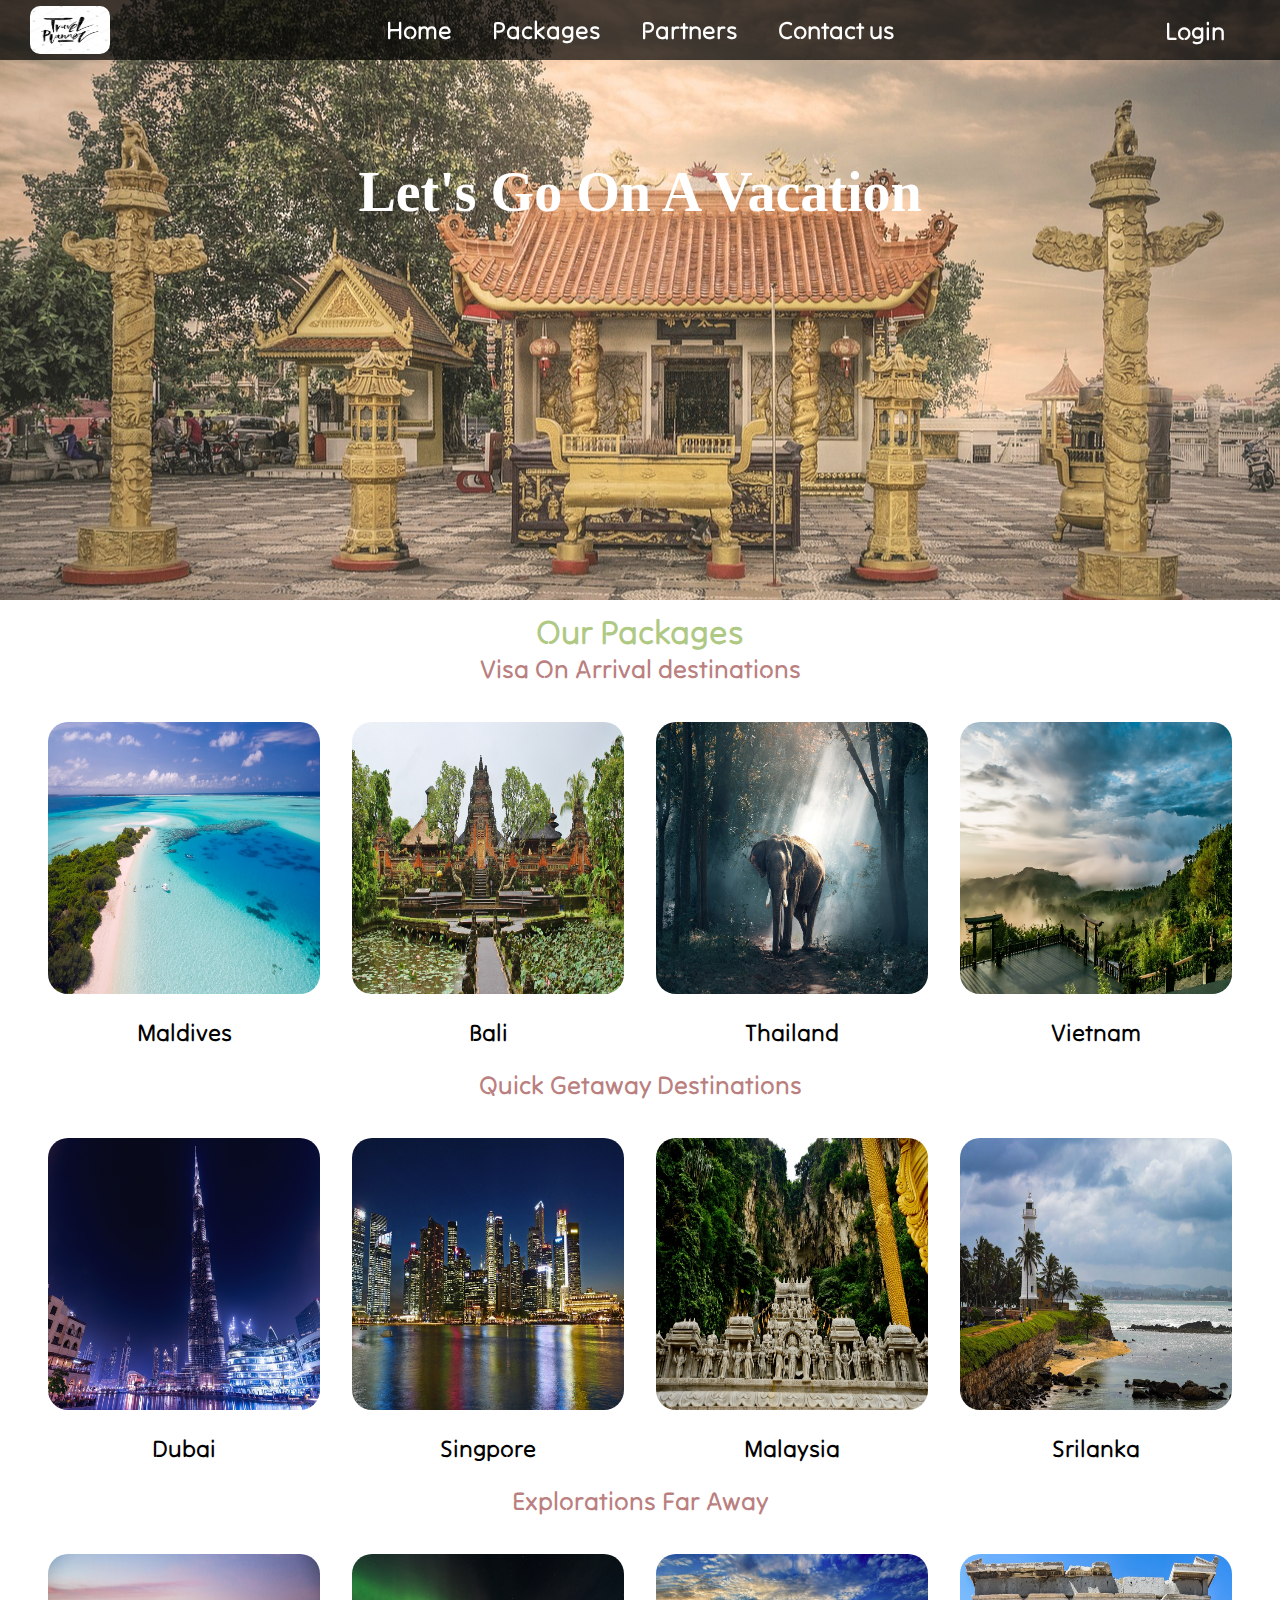
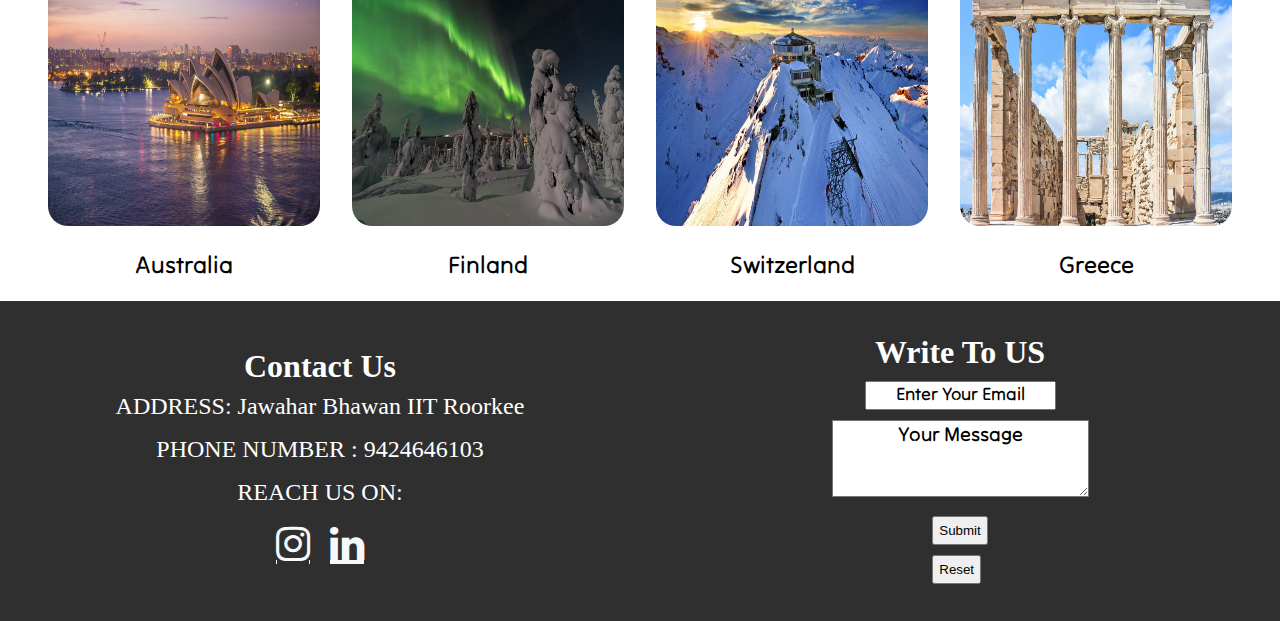
<file: Index.html>
<!DOCTYPE html>
<html lang="en">

<head>
    <meta charset="UTF-8">
    <meta name="viewport" content="width=device-width, initial-scale=1.0">
    <title>The Travelers</title>
    <link rel="preconnect" href="https://fonts.googleapis.com">
    <link rel="preconnect" href="https://fonts.gstatic.com" crossorigin>
    <link href="https://fonts.googleapis.com/css2?family=Tilt+Neon&display=swap" rel="stylesheet">
    <link rel="stylesheet" href="https://cdnjs.cloudflare.com/ajax/libs/font-awesome/4.7.0/css/font-awesome.min.css">
    <link rel="stylesheet" href="desktop.css">
    <link rel="stylesheet" href="mobile.css">

</head>

<body>
    <nav id="navbar">
        <img src="./assets/photo.jpg" alt="">
        <ul>
            <li><a href="#">Home</a></li>
            <li><a href="#services">Packages</a></li>
            <li><a href="#">Partners</a></li>
            <li><a href="#contact">Contact us</a></li>
        </ul>
        <a id="log" href="#">Login</a id="log">
    </nav>
    <section id="home">
        <h1>Let's Go On A Vacation</h1>

    </section>
    <section id="services">
        <h1>Our Packages</h1>
        <div id="packages">
            <h3>Visa On Arrival destinations</h3>
            <div class="p">
                <div><a href="#"><img src="./assets/photo2.jpg" alt="" srcset="">
                        <p>Maldives</p>
                    </a></div>
                <div> <a href="#"><img src="./assets/photo3.jpg" alt="" srcset="">
                        <p>Bali</p>
                    </a></div>
                <div><a href="#"><img src="./assets/photo4.jpg" alt="">
                        <p>Thailand</p>
                    </a></div>
                <div><a href="#"><img src="./assets/photo5.jpg" alt="">
                        <p>Vietnam</p>
                    </a></div>

            </div>
            <h3>Quick Getaway Destinations</h3>
            <div class="p">
                <div><a href="#"><img src="./assets/photo6.jpg" alt="">
                        <p>Dubai</p>
                    </a></div>
                <div><a href="#"><img src="./assets/photo7.jpg" alt="">
                        <p>Singpore</p>
                    </a></div>
                <div><a href="#"><img src="./assets/photo8.jpg" alt="">
                        <p>Malaysia</p>
                    </a></div>
                <div><a href="#"><img src="./assets/photo9.jpg" alt="">
                        <p>Srilanka</p>
                    </a></div>
            </div>
            <h3>Explorations Far Away</h3>
            <div class="p">
                <div><a href=""><img src="./assets/photo10.jpg" alt="">
                        <p>Australia</p>
                    </a></div>
                <div><a href=""><img src="./assets/photo11.jpg" alt="">
                        <p>Finland</p>
                    </a></div>
                <div><a href=""><img src="./assets/photo12.jpg" alt="">
                        <p>Switzerland</p>
                    </a></div>
                <div><a href=""><img src="./assets/photo13.jpg" alt="">
                        <p>Greece</p>
                    </a></div>
            </div>

        </div>
    </section>

    <footer id="contact">
        <div class="social">
            <h2>Contact Us</h2>
            <p class="sp">ADDRESS: Jawahar Bhawan IIT Roorkee</p>
            <!-- <p class="or">Jawahar Bhawan IIT Roorkee</p> -->
            <p class="sp">PHONE NUMBER : 9424646103</p>
            <!-- <p class="or">9424646103</p> -->
            <p class="sp">REACH US ON:</p>
            <div id="reach">
                <a href="https://www.instagram.com/divyansh_0425/" class="fa fa-instagram " target="_blank"></a>
                <a href="https://www.linkedin.com/in/divyansh-swarnkar-820163256/" class="fa fa-linkedin "
                    target="_blank"></a>
            </div>
        </div>
        <div class="social" id="write">
            <h2>Write To US</h2>
            <form action="backend.php">
                <div><input type="email" name="" placeholder="Enter Your Email"></div>
                    <div><textarea name="" id="" cols="30" rows="5" placeholder="Your Message"></textarea></div>
            </form>
            <div id="btn">
                <div>
                    <button>Submit</button></div>
           <div><button type="reset">Reset</button></div>
        </div>
        </div>

    </footer>
    </section>
</body>

</html>
</file>
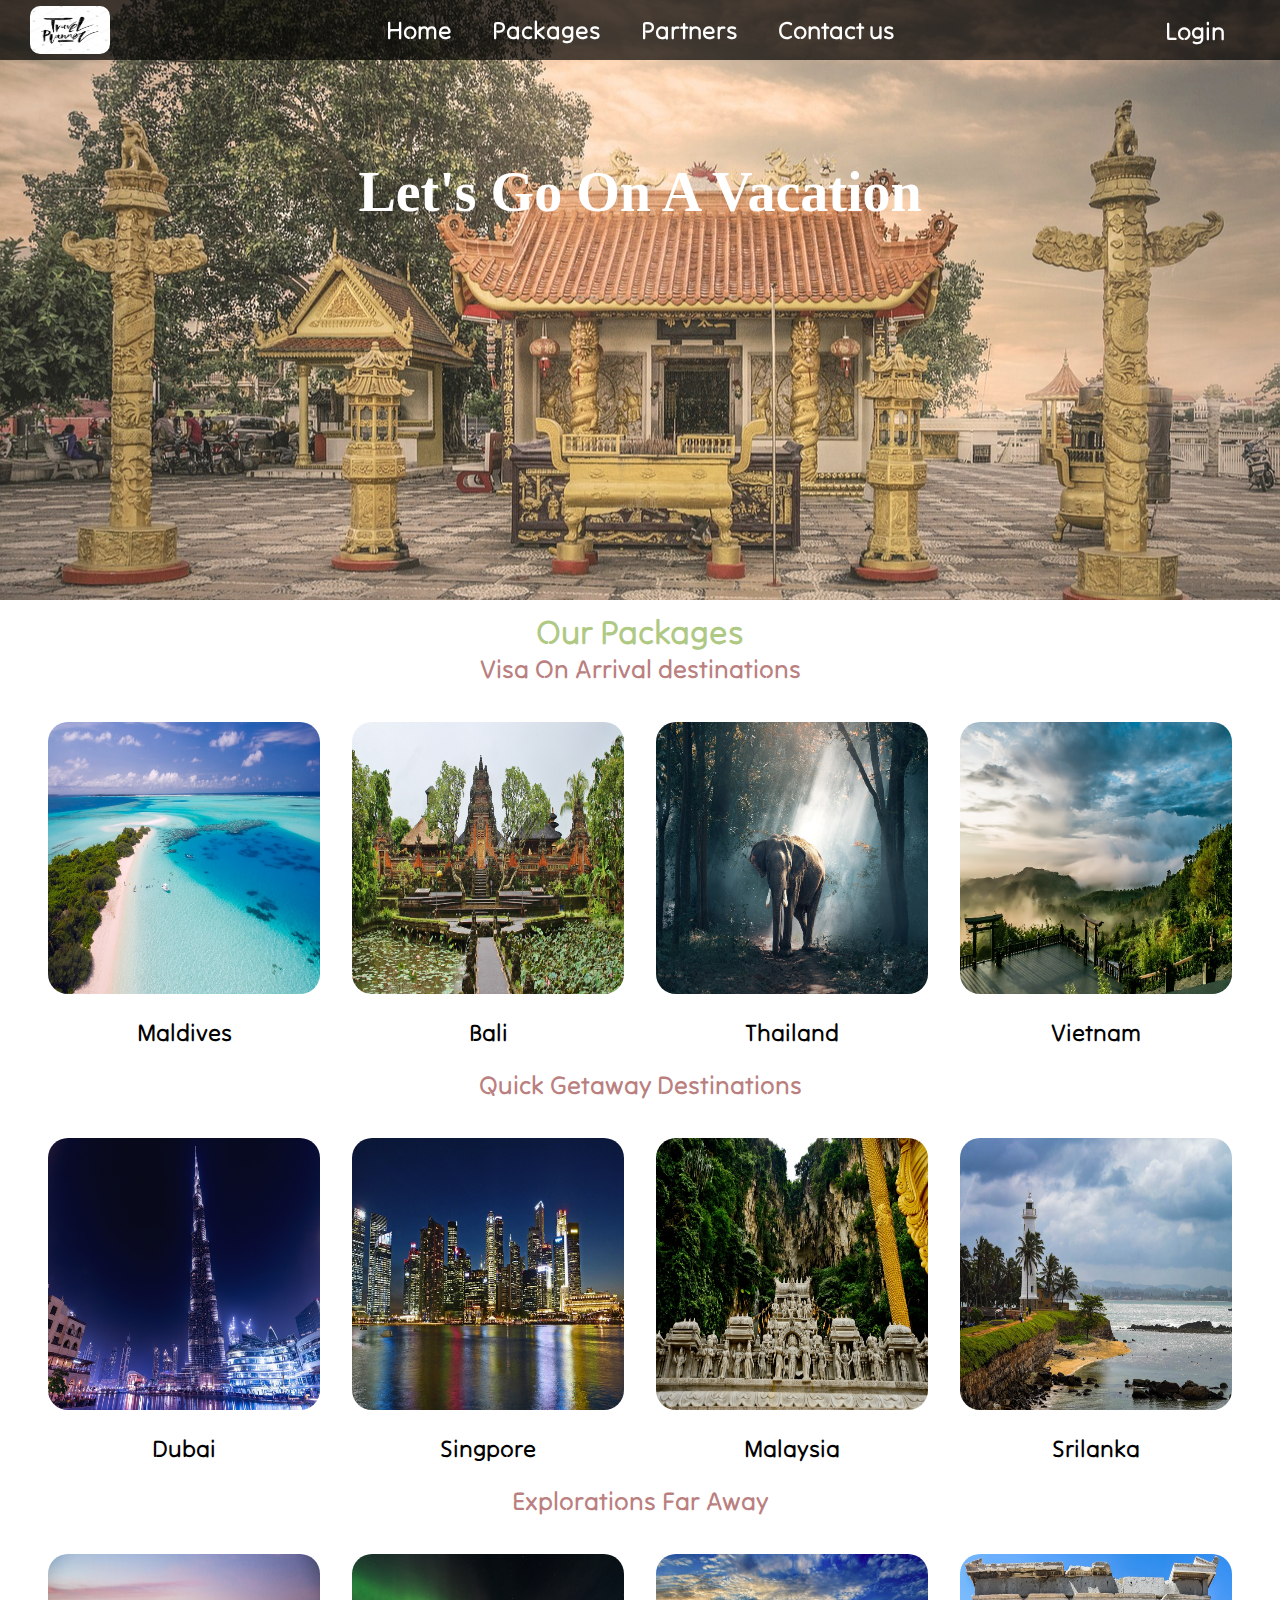
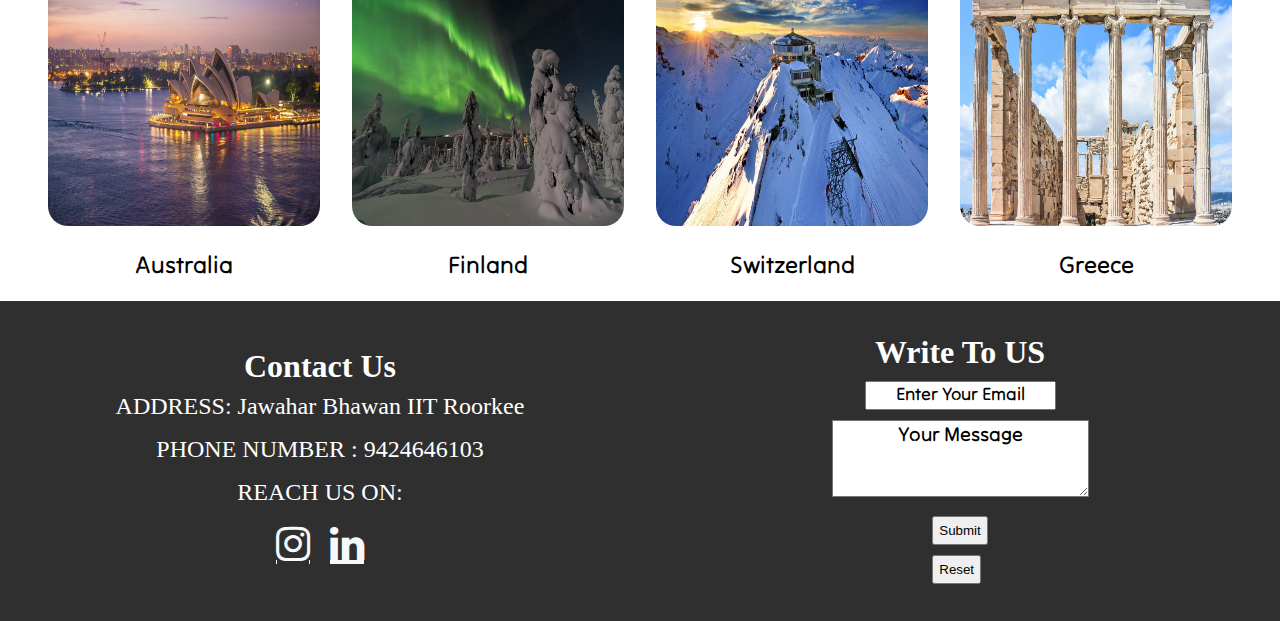
<file: p1.html>
<!DOCTYPE html>
<html lang="en">

<head>
    <meta charset="UTF-8">
    <meta name="viewport" content="width=device-width, initial-scale=1.0">
    <title>The Travelers</title>
    <link rel="preconnect" href="https://fonts.googleapis.com">
    <link rel="preconnect" href="https://fonts.gstatic.com" crossorigin>
    <link href="https://fonts.googleapis.com/css2?family=Tilt+Neon&display=swap" rel="stylesheet">
    <link rel="stylesheet" href="https://cdnjs.cloudflare.com/ajax/libs/font-awesome/4.7.0/css/font-awesome.min.css">
    <link rel="stylesheet" href="desktop.css">
    <link rel="stylesheet" href="mobile.css">

</head>

<body>
    <nav id="navbar">
        <img src="photo.jpg" alt="">
        <ul>
            <li><a href="#">Home</a></li>
            <li><a href="#services">Packages</a></li>
            <li><a href="#">Partners</a></li>
            <li><a href="#contact">Contact us</a></li>
        </ul>
        <a id="log" href="#">Login</a id="log">
    </nav>
    <section id="home">
        <h1>Let's Go On A Vacation</h1>

    </section>
    <section id="services">
        <h1>Our Packages</h1>
        <div id="packages">
            <h3>Visa On Arrival destinations</h3>
            <div class="p">
                <div><a href="#"><img src="photo2.jpg" alt="" srcset="">
                        <p>Maldives</p>
                    </a></div>
                <div> <a href="#"><img src="photo3.jpg" alt="" srcset="">
                        <p>Bali</p>
                    </a></div>
                <div><a href="#"><img src="photo4.jpg" alt="">
                        <p>Thailand</p>
                    </a></div>
                <div><a href="#"><img src="photo5.jpg" alt="">
                        <p>Vietnam</p>
                    </a></div>

            </div>
            <h3>Quick Getaway Destinations</h3>
            <div class="p">
                <div><a href="#"><img src="photo6.jpg" alt="">
                        <p>Dubai</p>
                    </a></div>
                <div><a href="#"><img src="photo7.jpg" alt="">
                        <p>Singpore</p>
                    </a></div>
                <div><a href="#"><img src="photo8.jpg" alt="">
                        <p>Malaysia</p>
                    </a></div>
                <div><a href="#"><img src="photo9.jpg" alt="">
                        <p>Srilanka</p>
                    </a></div>
            </div>
            <h3>Explorations Far Away</h3>
            <div class="p">
                <div><a href=""><img src="photo10.jpg" alt="">
                        <p>Australia</p>
                    </a></div>
                <div><a href=""><img src="photo11.jpg" alt="">
                        <p>Finland</p>
                    </a></div>
                <div><a href=""><img src="photo12.jpg" alt="">
                        <p>Switzerland</p>
                    </a></div>
                <div><a href=""><img src="photo13.jpg" alt="">
                        <p>Greece</p>
                    </a></div>
            </div>

        </div>
    </section>

    <footer id="contact">
        <div class="social">
            <h2>Contact Us</h2>
            <p class="sp">ADDRESS: Jawahar Bhawan IIT Roorkee</p>
            <!-- <p class="or">Jawahar Bhawan IIT Roorkee</p> -->
            <p class="sp">PHONE NUMBER : 9424646103</p>
            <!-- <p class="or">9424646103</p> -->
            <p class="sp">REACH US ON:</p>
            <div id="reach">
                <a href="https://www.instagram.com/divyansh_0425/" class="fa fa-instagram " target="_blank"></a>
                <a href="https://www.linkedin.com/in/divyansh-swarnkar-820163256/" class="fa fa-linkedin "
                    target="_blank"></a>
            </div>
        </div>
        <div class="social" id="write">
            <h2>Write To US</h2>
            <form action="backend.php">
                <div><input type="email" name="" placeholder="Enter Your Email"></div>
                    <div><textarea name="" id="" cols="30" rows="5" placeholder="Your Message"></textarea></div>
            </form>
            <div id="btn">
                <div><button>Submit</button></div>
           <div><button type="reset">Reset</button></div>
        </div>
        </div>

    </footer>
    </section>
</body>

</html>
</file>
<file: desktop.css>
* {
    margin: 0;
    padding: 0;
    scroll-behavior: smooth;
}

#navbar {
    position: sticky;
    display: flex;
    align-items: center;
    height: 60px;
    justify-content: center;

    top: 0px;
}

#navbar::before {
    content: "";
    background-color: black;
    position: absolute;
    top: 0px;
    left: 0px;
    height: 100%;
    width: 100%;
    z-index: -1;
    opacity: 0.7;
    
}
#navbar img{
    width: 5rem;
    height: 3rem;
    position: absolute;
    left: 30px;
    border-radius: 10px;
}
#navbar ul {
    display: flex;
    flex-direction: row;
    list-style: none;
}

#navbar ul li a {
    text-decoration: none;
    padding: 10px;
    font-size: 25px;
    color: white;
    margin: 0px 10px;
    font-family: 'Tilt Neon', sans-serif;
}

#navbar ul li a:hover {
    background-color: rgb(177, 41, 41);
    color: white;
    border-radius: 14px;
}

#log {
    border: none;
    text-decoration: none;
    padding: 10px;
    font-size: 25px;
    font-family: 'Tilt Neon', sans-serif;
    color: rgb(253, 253, 253);
    cursor: pointer;
    position: absolute;
    right: 45px;
    border-radius: 14px;
    margin-top: 1px;
}

#log:hover {
    color: rgb(253, 251, 251);
    background-color: rgb(177, 41, 41);
}

#home {
    margin-top: 100px;
    /* border: 2px solid black;         */
    height: 390px;
}

#home::before {
    content: "";
    position: absolute;
    top: 0px;
    background: url(./assets/photo1.jpg) no-repeat center center/cover;
    width: 100%;
    height:600px;
    z-index: -1;
    opacity: 0.9;
}

#home h1 {
    text-align: center;
    margin-top: 100px;
    font-size: 3.5rem;
    color: white;

}




#services{
    margin-top: 60px;
}
#services h1 {
    display: flex;
    font-size: 34px;
    font-family: 'Tilt Neon', sans-serif;
    justify-content: center;
   
   color: rgb(175, 201, 132);
}

#packages {

    align-items: center;
    justify-content: center;
    background-color: white;
}

#packages h3 {
    font-size: 1.6rem;
    padding: 0px;
    color: rgb(186, 128, 128);
    text-align: center;
    font-family: 'Tilt Neon', sans-serif;
}

.p {
    padding: 0rem;
    font-size: 1.5rem;
    /* border: 2px solid black; */
    /* background-color: rgb(176, 173, 180); */
    height: 24rem;
    display: flex;
    justify-content: center;
    align-items: center;

}

.p div {
    display: flex;
    flex-direction: column;
    text-align: center;
    font-family: 'Tilt Neon', sans-serif;
    font-weight: 500;
    
}

.p div img {
    width: 17rem;
    height: 17rem;
    margin: 1rem;
    border-radius: 20px;
    align-items: center;
}
.p div a{
    text-decoration: none;
    color: rgb(2, 2, 2);
}
.p div a:hover{
   color: rgb(5, 5, 5);
   background-color: rgb(186, 128, 128);
   border-radius: 30px;
}
#contact{
    background-color: rgb(48, 47, 47);
    color: white;
    display: flex;
    justify-content: center;
  
}
#contact h2{
font-size: 2rem;
text-align: center;
}
.sp{
    font-size: 1.5rem;
    text-align: center;
    padding: 8px;
}

#contact a{

    font-size: 2.5rem;
    padding: 10px;
    color: rgb(247, 248, 249);
   
}
#reach{
    display: flex;
    align-items: center;
    justify-content: center;
}
.social{
    height: 20rem;
    width: 46rem;
    display:flex;
    flex-direction: column;
    align-items: center;
    justify-content: center;
}

#write form{ 
    display: flex;
    flex-direction: column;
   align-items: center;
   justify-content: center;
   padding: 5px;
}
#write form input{
    padding: 5px;
}
#write form input::placeholder{
    font-size: 18px;
   text-align:center;
    color: black;
    font-family: 'Tilt Neon', sans-serif;
}
#write form textarea{
    color: black;
    background-color: white;
}
#write form textarea::placeholder{
    font-size: 20px;
   text-align:center;
    color: black;
    font-family: 'Tilt Neon', sans-serif;
}
#write form div{
    padding: 5px;
}
gdgdfh
#btn{
   display: flex;
   justify-content: center; 
   padding: 5px;
   
}
#btn div{
    padding: 5px;
}
#btn button{
    padding: 5px;
}
#btn button:hover{
    background-color: black;
    color: white;
}
</file>
<file: mobile.css>
@media (max-width:1230px) and (min-width:770px) {

    #navbar ul li a {
        padding: 5px;
        font-size: 22px;
    }

    #log {
        font-size: 22px;
    }


    #services h1 {
        margin-top: 2.5rem;
    }

    .p {
        height: 17rem;
    }

    .p div img {
        width: 10rem;
        height: 10rem;

    }

    @media screen and (max-width:920px) {


        #packages h3 {
            text-align: center;

        }

        #contact h2 {
            font-size: 1.5rem;
        }
        .sp{
            font-size: 1.2rem;
        }
        #contact a{
            font-size: 2rem;
        }
    }
}

/* media2 */
@media screen and (max-width:770px) {
    #navbar {
        height: 50px;
    }

    #navbar img {
        width: 5rem;
        height: 2.5rem;
        position: absolute;
        left: 30px;
        border-radius: 10px;
    }

    #navbar ul li a {
        padding: 4px;
        font-size: 15px;
    }

    #log {
        font-size: 15px;
    }

    #services h1 {
        font-size: 1.8rem;
    }

    #packages h3 {

        text-align: center;
    }

    .p {
        height: 14rem;
    }

    .p div img {
        width: 8rem;
        height: 8rem;

    }
    .social{
        width: 40rem;
    }
    #contact h2 {
        font-size: 1.5rem;
    }
    .sp{
        font-size: 1.2rem;
    }
    #contact a{
        font-size: 2rem;
    }
    #write form input{
        padding: 2px;
        width: 6rem;
    }
    #write form input::placeholder{
        font-size: 12px;
    }
    #write form textarea{
        width: 10rem;
    }
    #write form textarea::placeholder{
        font-size: 15px;}
}

/* media3 */
@media screen and (max-width:650px) {
    #navbar img {
        left: 5px;
        width: 4rem;
    }

    #home h1 {
        font-size: 3rem;
    }

    #log {
        right: 5px;
    }

    .p {
        height: 10rem;
    }

    .p div img {
        height: 5rem;
        width: 6rem;
    }
}

@media screen and (max-width:515px) {
    #navbar ul li a {
        padding: 4px;
        font-size: 15px;
    }

    #log {
        font-size: 15px;
        padding: 4px;
    }

    .p {
        flex-wrap: wrap;
        height: 30rem;
    }

    .p div img {
        height: 10rem;
        width: 10rem;
    }
}

@media screen and (max-width:500px) {
    #navbar img {
        left: 2px;
        width: 3rem;
    }

    #navbar ul li a {
        font-size: 13px;
        padding: 4px;
    }

    #log {
        font-size: 13px;
        right: 1px;
        padding: 4px;
    }

    #home h1 {
        font-size: 2.3rem;
    }
}@media screen and (max-width:420px){
    #contact{
        flex-wrap: wrap;
     }
}

@media screen and (max-width:385px) {
    #navbar img {
        left: 0px;
        width: 3rem;
    }

    #navbar ul li a {
        font-size: 13px;
        padding: 0px;
    }

    #home h1 {
        font-size: 2rem;
    }

    .p {
        flex-wrap: wrap;
        height: 59rem;
    }
    
}

@media screen and (max-width:360px) {

    #navbar img {
        width: 2rem;
        height: 2rem;
    }
}
</file>
